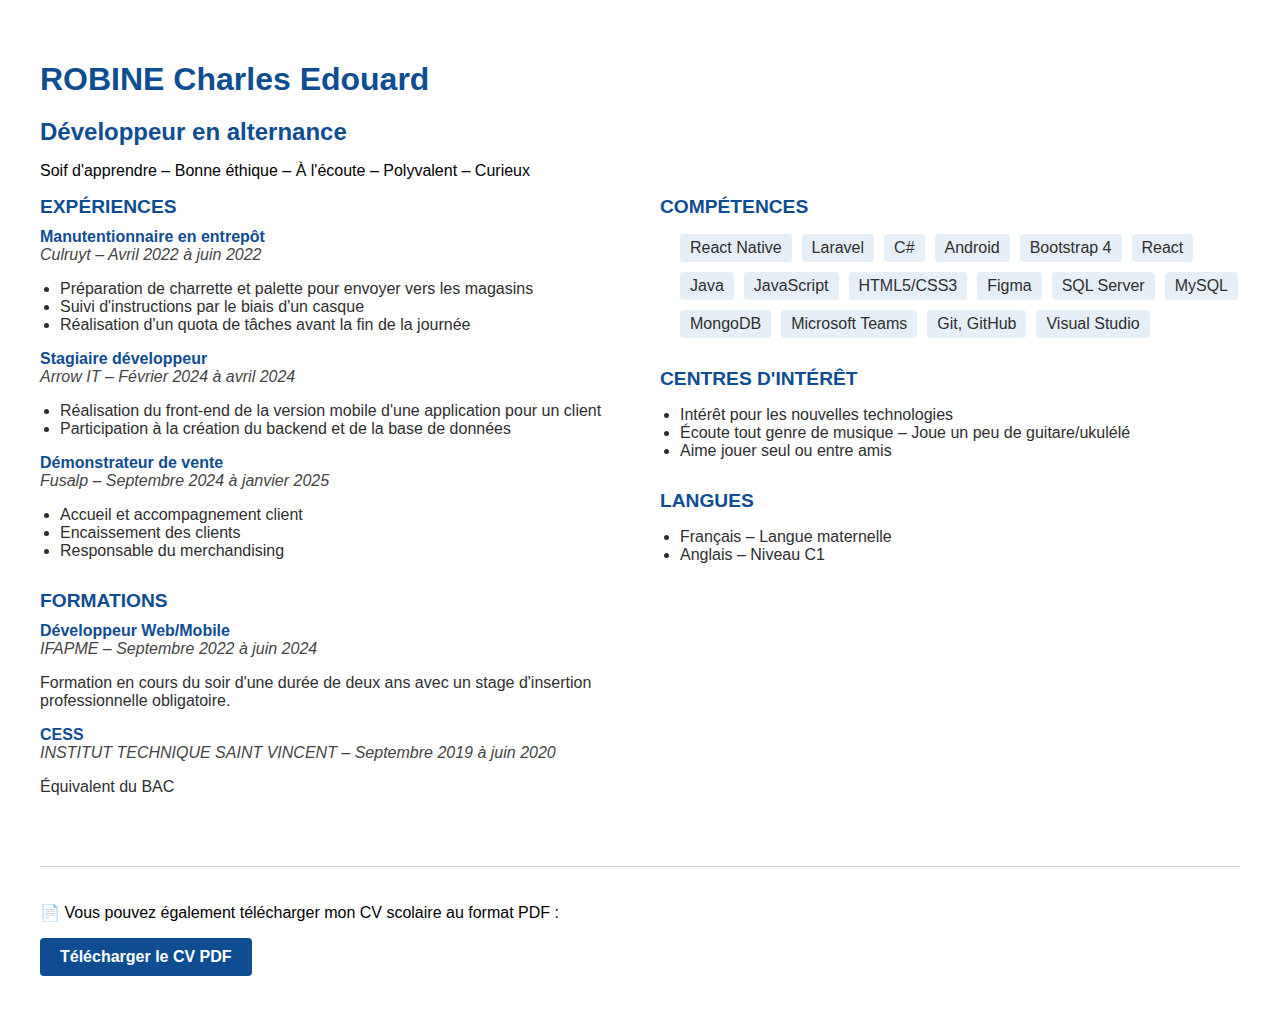
<file: index.html>
<!DOCTYPE html>
<html lang="fr">
<head>
  <meta charset="UTF-8">
  <title>CV - Charles Edouard Robine</title>
  <style>
    body {
      font-family: Arial, sans-serif;
      margin: 0;
      padding: 40px;
      background: #ffffff;
      color: #000000;
    }
    h1, h2, h3 {
      margin-bottom: 0.3em;
    }
    .section {
      margin-bottom: 30px;
    }
    .section-title {
      font-weight: bold;
      font-size: 1.2em;
      margin-bottom: 10px;
      text-transform: uppercase;
      color: #0E4D92; /* Bleu profond pour les titres */
    }
    ul {
      padding-left: 20px;
    }
    .columns {
      display: flex;
      gap: 40px;
    }
    .left, .right {
      flex: 1;
    }
    .entry {
      margin-bottom: 15px;
    }
    .entry-title {
      font-weight: bold;
      color: #0E4D92;
    }
    .entry-sub {
      font-style: italic;
      color: #444444;
    }
    .skills-list, .tech-list {
      display: flex;
      flex-wrap: wrap;
      gap: 10px;
    }
    .skills-list li, .tech-list li {
      list-style: none;
      background: #E6EEF7; /* Bleu très clair pour les tags */
      padding: 5px 10px;
      border-radius: 4px;
      color: #0E4D92;
    }
    .section p, .entry p, .entry li, .right ul li {
      color: #2E2E2E;
    }
    .download-section {
      margin-top: 40px;
      padding-top: 20px;
      border-top: 1px solid #ccc;
    }
    .download-link {
      display: inline-block;
      padding: 10px 20px;
      background-color: #0E4D92;
      color: white;
      text-decoration: none;
      border-radius: 4px;
      font-weight: bold;
    }
    .download-link:hover {
      background-color: #0b3a6f;
    }
  </style>
</head>
<body>
  <h1 style="color: #0E4D92;">ROBINE Charles Edouard</h1>
  <h2 style="color: #0E4D92;">Développeur en alternance</h2>
  <p>Soif d'apprendre – Bonne éthique – À l'écoute – Polyvalent – Curieux</p>

  <div class="columns">
    <div class="left">

      <div class="section">
        <div class="section-title">Expériences</div>

        <div class="entry">
          <div class="entry-title">Manutentionnaire en entrepôt</div>
          <div class="entry-sub">Culruyt – Avril 2022 à juin 2022</div>
          <ul>
            <li>Préparation de charrette et palette pour envoyer vers les magasins</li>
            <li>Suivi d'instructions par le biais d'un casque</li>
            <li>Réalisation d'un quota de tâches avant la fin de la journée</li>
          </ul>
        </div>

        <div class="entry">
          <div class="entry-title">Stagiaire développeur</div>
          <div class="entry-sub">Arrow IT – Février 2024 à avril 2024</div>
          <ul>
            <li>Réalisation du front-end de la version mobile d'une application pour un client</li>
            <li>Participation à la création du backend et de la base de données</li>
          </ul>
        </div>

        <div class="entry">
          <div class="entry-title">Démonstrateur de vente</div>
          <div class="entry-sub">Fusalp – Septembre 2024 à janvier 2025</div>
          <ul>
            <li>Accueil et accompagnement client</li>
            <li>Encaissement des clients</li>
            <li>Responsable du merchandising</li>
          </ul>
        </div>
      </div>

      <div class="section">
        <div class="section-title">Formations</div>

        <div class="entry">
          <div class="entry-title">Développeur Web/Mobile</div>
          <div class="entry-sub">IFAPME – Septembre 2022 à juin 2024</div>
          <p>Formation en cours du soir d'une durée de deux ans avec un stage d'insertion professionnelle obligatoire.</p>
        </div>

        <div class="entry">
          <div class="entry-title">CESS</div>
          <div class="entry-sub">INSTITUT TECHNIQUE SAINT VINCENT – Septembre 2019 à juin 2020</div>
          <p>Équivalent du BAC</p>
        </div>
      </div>

    </div>

    <div class="right">
      <div class="section">
        <div class="section-title">Compétences</div>
        <ul class="tech-list">
          <li>React Native</li>
          <li>Laravel</li>
          <li>C#</li>
          <li>Android</li>
          <li>Bootstrap 4</li>
          <li>React</li>
          <li>Java</li>
          <li>JavaScript</li>
          <li>HTML5/CSS3</li>
          <li>Figma</li>
          <li>SQL Server</li>
          <li>MySQL</li>
          <li>MongoDB</li>
          <li>Microsoft Teams</li>
          <li>Git, GitHub</li>
          <li>Visual Studio</li>
        </ul>
      </div>

      <div class="section">
        <div class="section-title">Centres d'intérêt</div>
        <ul>
          <li>Intérêt pour les nouvelles technologies</li>
          <li>Écoute tout genre de musique – Joue un peu de guitare/ukulélé</li>
          <li>Aime jouer seul ou entre amis</li>
        </ul>
      </div>

      <div class="section">
        <div class="section-title">Langues</div>
        <ul>
          <li>Français – Langue maternelle</li>
          <li>Anglais – Niveau C1</li>
        </ul>
      </div>
    </div>
  </div>

  <div class="download-section">
    <p>📄 Vous pouvez également télécharger mon CV scolaire au format PDF :</p>
    <a class="download-link" href="robine-charles-edouard-cv.pdf" download>Télécharger le CV PDF</a>
  </div>
</body>
</html>
</file>
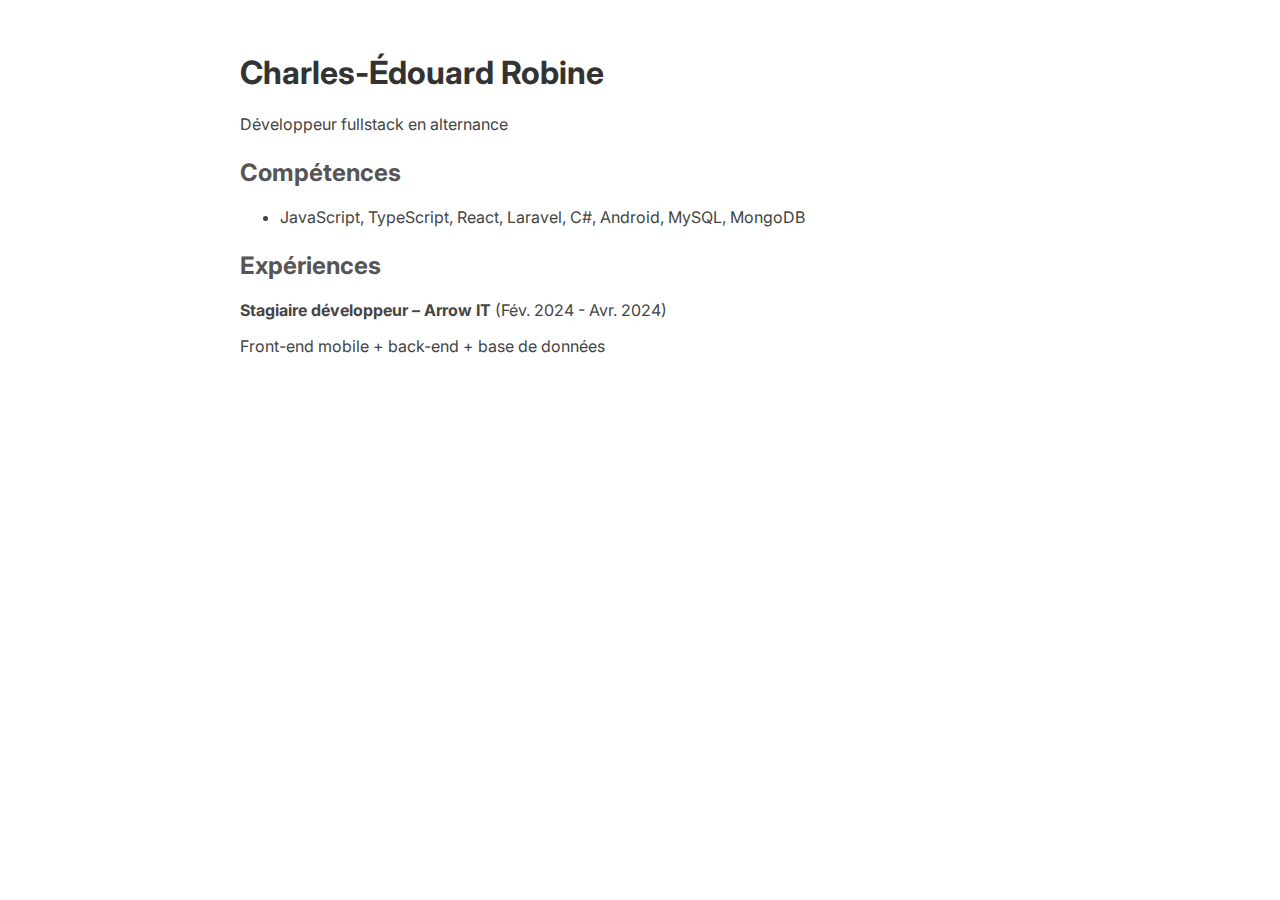
<file: cv-html.html>
<!DOCTYPE html>
<html lang="fr">
<head>
  <meta charset="UTF-8">
  <title>CV - Charles Edouard Robine</title>
  <link href="https://fonts.googleapis.com/css2?family=Inter&display=swap" rel="stylesheet">
  <style>
    body { font-family: 'Inter', sans-serif; padding: 2rem; max-width: 800px; margin: auto; }
    h1 { font-size: 2rem; color: #333; }
    h2 { margin-top: 1.5rem; color: #555; }
    p, li { color: #444; }
  </style>
</head>
<body>
  <h1>Charles-Édouard Robine</h1>
  <p>Développeur fullstack en alternance</p>

  <h2>Compétences</h2>
  <ul>
    <li>JavaScript, TypeScript, React, Laravel, C#, Android, MySQL, MongoDB</li>
  </ul>

  <h2>Expériences</h2>
  <p><strong>Stagiaire développeur – Arrow IT</strong> (Fév. 2024 - Avr. 2024)</p>
  <p>Front-end mobile + back-end + base de données</p>

  <!-- Continue ici avec Formations, Langues, etc. -->
</body>
</html>
</file>
